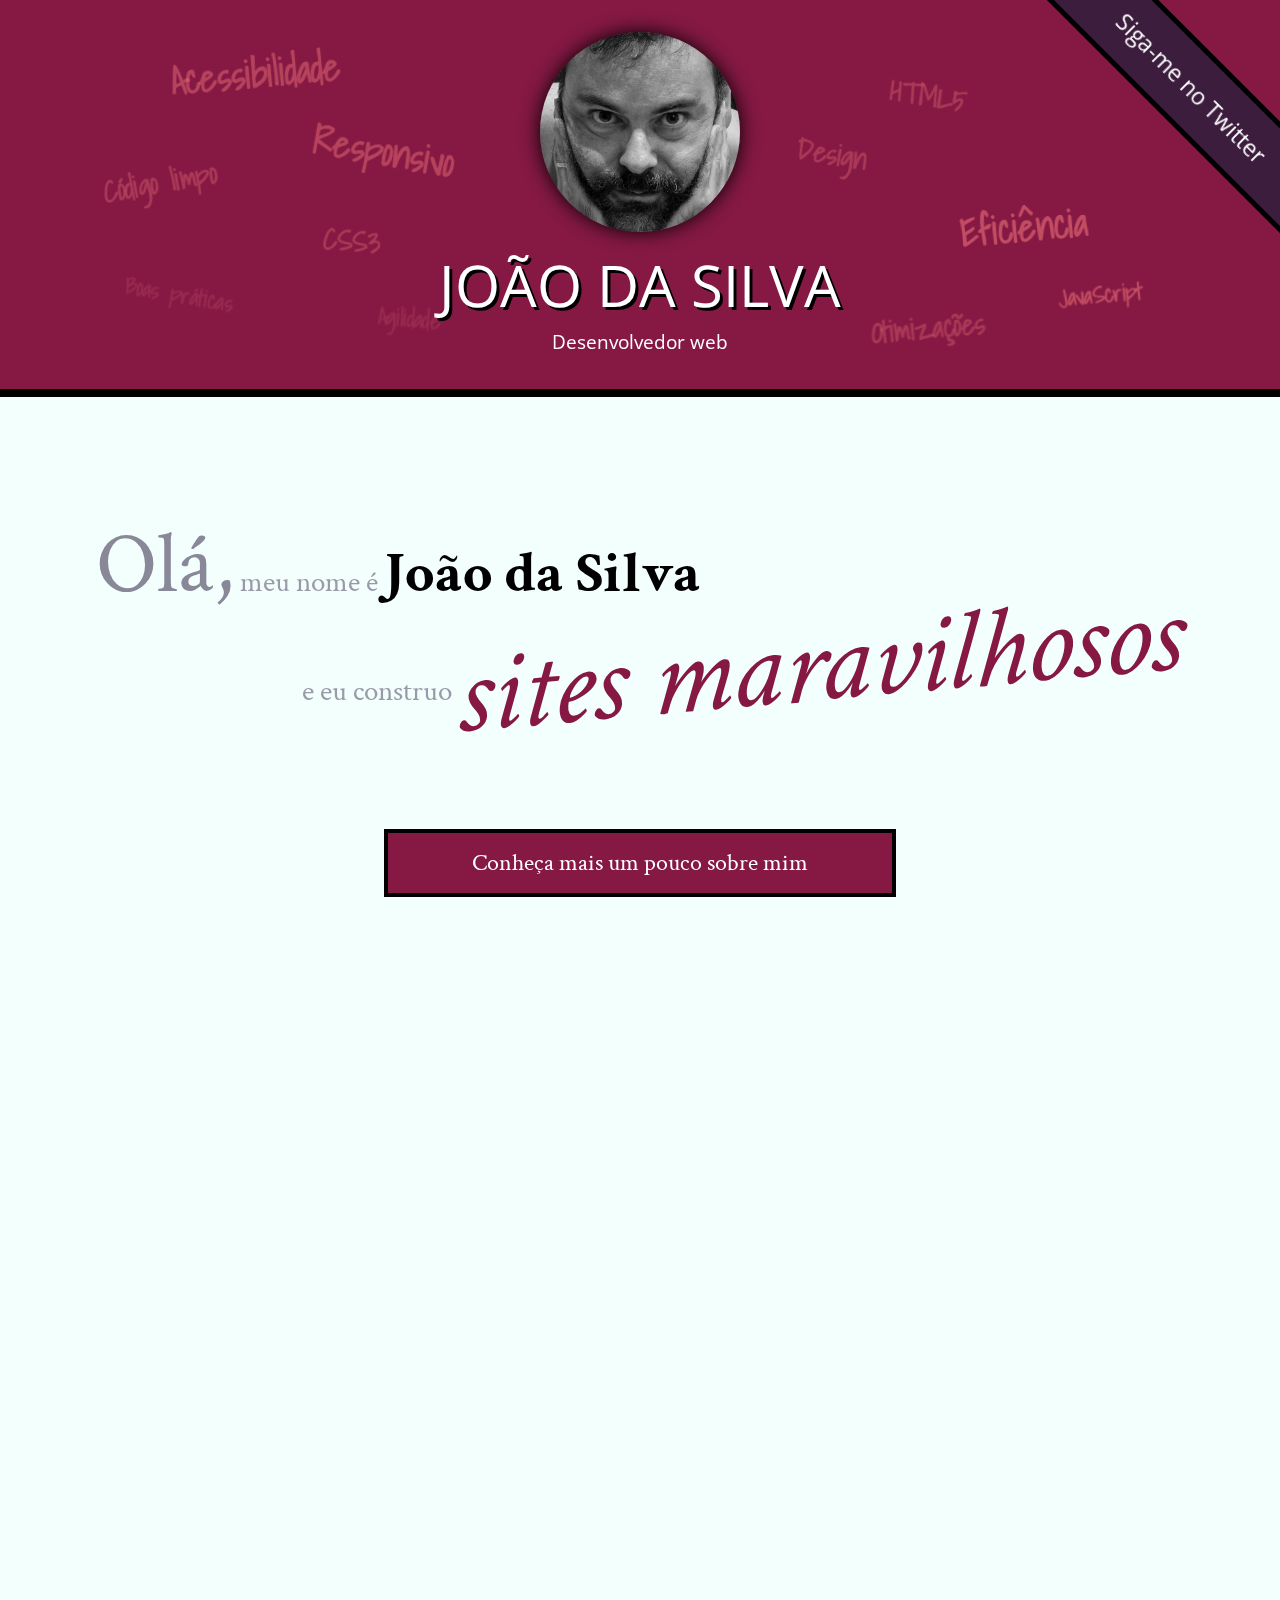
<file: index.html>
<!DOCTYPE html>
<html lang="pt-br">
    <head>

        <meta charset="UTF-8">
        <title>João da Silva - Desenvolvedor Web</title>

        <link rel="shortcut icon" href="img/favicon.png">
        <link rel="stylesheet" href="reset.css">
        <link rel="stylesheet" href="site.css">
        <link rel="stylesheet" href="index.css">
        <link rel="stylesheet" href="http://fonts.googleapis.com/css?family=Crimson+Text:400,400italic,600">
        <link rel="stylesheet" href="http://fonts.googleapis.com/css?family=Open+Sans+Condensed:700">
        <link rel="stylesheet" href="http://fonts.googleapis.com/css?family=Shadows+Into+Light">
    </head>
    <body>

        <header class="titulo-principal">
            <img class="foto-home" src="img/eu.jpg" alt="Foto de João da Silva" >

            <h1>João da Silva</h1>

            <p class="subtitulo-principal">Desenvolvedor web</p>

            <ul class="palavras-home">
                <li class="palavra-home eficiencia">Eficiência</li>
                <li class="palavra-home boas-praticas">Boas práticas</li>
                <li class="palavra-home codigo-limpo">Código limpo</li>
                <li class="palavra-home css3">CSS3</li>
                <li class="palavra-home html5">HTML5</li>
                <li class="palavra-home javascript">JavaScript</li>
                <li class="palavra-home acessibilidade">Acessibilidade</li>
                <li class="palavra-home responsivo">Responsivo</li>
                <li class="palavra-home otimizacoes">Otimizações</li>
                <li class="palavra-home agilidade">Agilidade</li>
                <li class="palavra-home design">Design</li>
            </ul>
            <a class="banner-twitter" href="http://twitter.com/joaodasilva">Siga-me no Twitter</a>

        </header>
        <main>

            <section class="secao-inicio saudacao">

                <p class="saudacao"><span class="saudacao-inicio">Olá,</span> meu nome é <strong>João da Silva</strong> <span class="saudacao-ultima-linha">e eu construo <em>sites maravilhosos</em></span></p>
                <a class="botao-index" href="bio.html">Conheça mais um pouco sobre mim</a>

            </section>

            <section class="secao-inicio trabalhos">

                <h2>Trabalhos</h2>
                <ul>
                    <li><img src="portfolio/bmw.png" alt="Site da BMW"></li>
                    <li><img src="portfolio/ibm.png" alt="Site da IBM"></li>
                    <li><img src="portfolio/uol.png" alt="Site da UOL"></li>
                </ul>
                <a class="botao-index" href="portfolio.html">Veja mais</a>
            
            </section>

            <section class="secao-inicio blog">

                <h2>Blog</h2>

                <small>Últimos posts</small>

                <ol>
                    <li class="mais-recente">
                        <a href="blog.html">O essencial de design responsivo</a>
                        <p class="inicio-post">
                            "Design responsivo tem ganho cada vez mais atenção como técnica de desenvolvimento de páginas web para dispositivos móveis.
                                Mas como começar?"
                        </p>
                    </li>
                    <li>
                        <a href="blog.html">Por que fazer páginas acessíveis?</a>
                        <p class="inicio-post">
                            
                            "Tem se falado cada vez sobre acessibilidade na web. Há diversas técnicas e diretivas a serem seguidas, 
                                inclusive da própria W3C. Mas vale a pena investir nisso?"
                        </p>
                    </li>
                    <li>
                        <a href="blog.html">JavaScript não obstrusivo</a>
                        <p class="inicio-post">
                            
                            "JavaScript é uma linguagem essencial hoje em dia para criar páginas ricas, interativas e dinâmicas. Porém, há alguns cuidados
                                que devem ser tomados ao colocarmos código JavaScript em nossas páginas."
                        </p>
                    </li>
                </ol>
                <a class="botao-index" href="blog.html">Veja mais</a>
            
            </section>

        </main>
        <footer>

            <h2>Vamos conversar?</h2>
            <p>Você pode entrar em contato comigo <a href="contato.html">por e-mail</a> ou pelo telefone <a href="tel:+551234567890">(12) 3456-7890</a></p>
        
        </footer>
    </body>
</html>
</file>
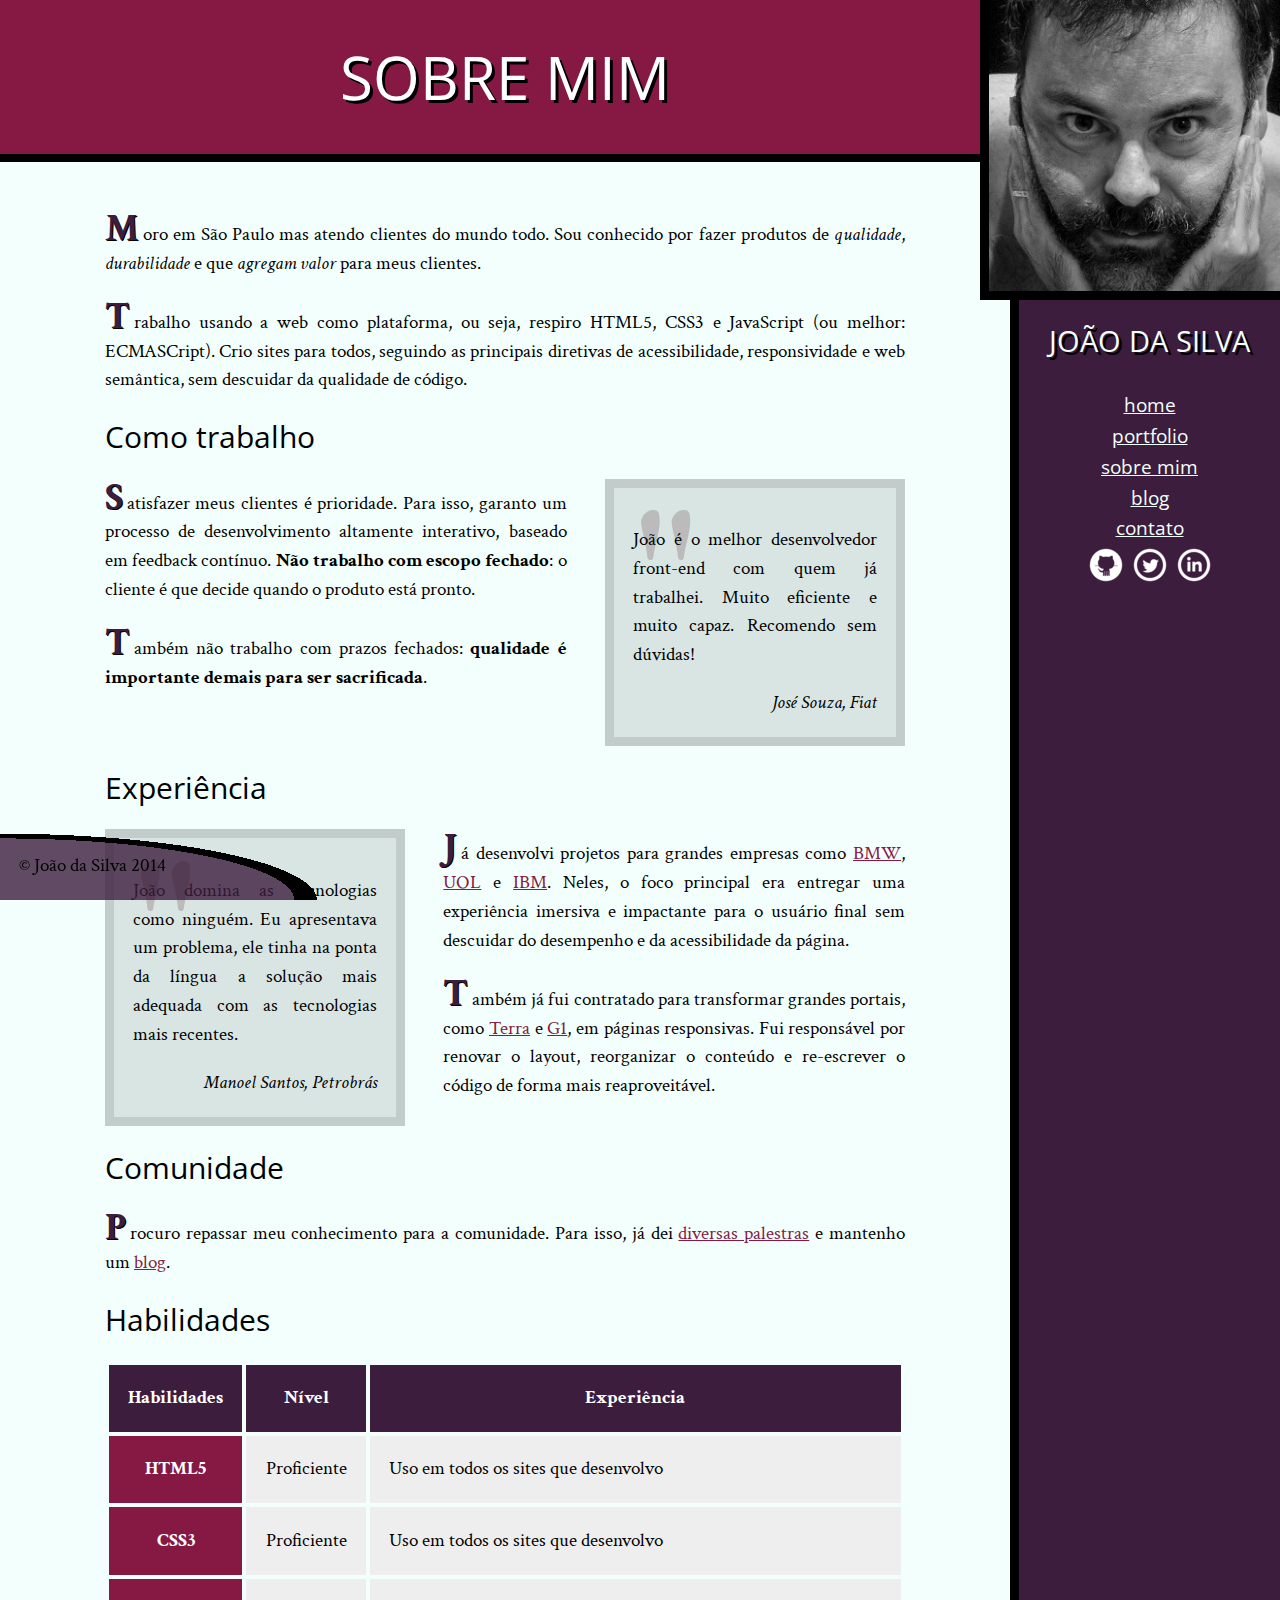
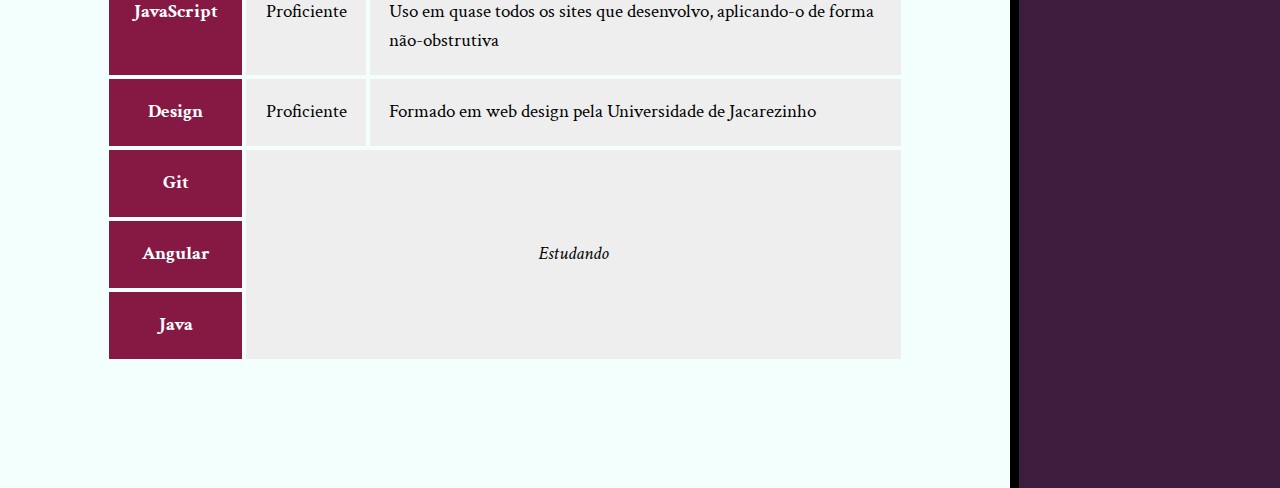
<file: bio.html>
<!DOCTYPE html>
<html>
	<head>
		<title>Biografia - João da Silva</title>
        <meta charset="utf-8">
        
        <link rel="icon" href="img/favicon.png">
        <link rel="stylesheet" href="reset.css">
		<link rel="stylesheet" href="site.css">
		<link rel="stylesheet" href="bio.css">
        
        <link rel="stylesheet" href="http://fonts.googleapis.com/css?family=Crimson+Text:400,400italic,600">
		<link rel="stylesheet" href="http://fonts.googleapis.com/css?family=Open+Sans+Condensed:700">
   
    </head>
	<body>
		<main>

			<h1 class="titulo-principal">Sobre mim</h1>
			<div class="container">

				<p>Moro em São Paulo mas atendo clientes do mundo todo. Sou conhecido por fazer produtos de <em>qualidade</em>, <em>durabilidade</em> e que <em>agregam valor</em> para meus clientes.</p>

				<p>Trabalho usando a web como plataforma, ou seja, respiro HTML5, CSS3 e JavaScript (ou melhor: ECMASCript). Crio sites para todos, seguindo as principais diretivas de acessibilidade, responsividade e web semântica, sem descuidar da qualidade de código.</p>

				<h2 class="subtitulo-texto">Como trabalho</h2>

				<blockquote tabindex="1" class="citacao-bio fiat">

					<p>João é o melhor desenvolvedor front-end com quem já trabalhei. Muito eficiente e muito capaz. Recomendo sem dúvidas!</p>
                    <cite>José Souza, Fiat</cite>
                    
				</blockquote>

				<p>Satisfazer meus clientes é prioridade. Para isso, garanto um processo de desenvolvimento altamente interativo, baseado em feedback contínuo. <strong>Não trabalho com escopo fechado</strong>: o cliente é que decide quando o produto está pronto.</p>

				<p>Também não trabalho com prazos fechados: <strong>qualidade é importante demais para ser sacrificada</strong>.</p>

				<h2 class="subtitulo-texto">Experiência</h2>

				<blockquote tabindex="1" class="citacao-bio petrobras">

					<p>João domina as tecnologias como ninguém. Eu apresentava um problema, ele tinha na ponta da língua a solução mais adequada com as tecnologias mais recentes.</p>
                    <cite>Manoel Santos, Petrobrás</cite>
                    
				</blockquote>

				<p>Já desenvolvi projetos para grandes empresas como <a href="http://www.bmw.com">BMW</a>, <a href="http://www.uol.com.br">UOL</a> e <a href="http://www.ibm.com.br">IBM</a>. Neles, o foco principal era entregar uma experiência imersiva e impactante para o usuário final sem descuidar do desempenho e da acessibilidade da página.</p>

				<p>Também já fui contratado para transformar grandes portais, como <a href="http://www.terra.com.br">Terra</a> e <a href="http://www.g1.globo.com">G1</a>, em páginas responsivas. Fui responsável por renovar o layout, reorganizar o conteúdo e re-escrever o código de forma mais reaproveitável.</p>

				<h2 class="subtitulo-texto">Comunidade</h2>

				<p>Procuro repassar meu conhecimento para a comunidade. Para isso, já dei <a href="portfolio.html">diversas palestras</a> e mantenho um <a href="blog.html">blog</a>.</p>
				
				<h2 class="subtitulo-texto">Habilidades</h2>
				<table class="habilidades">
					<thead>
						<tr>
							<th>Habilidades</th>
							<th>Nível</th>
							<th>Experiência</th>
						</tr>
					</thead>

					<tbody>
						<tr>
							<th>HTML5</th>
							<td>Proficiente</td>
							<td>Uso em todos os sites que desenvolvo</td>
						</tr>
						<tr>
							<th>CSS3</th>
							<td>Proficiente</td>
							<td>Uso em todos os sites que desenvolvo</td>
						</tr>
						<tr>
							<th>JavaScript</th>
							<td>Proficiente</td>
							<td>Uso em quase todos os sites que desenvolvo, aplicando-o de forma não-obstrutiva</td>
						</tr>
						<tr>
							<th>Design</th>
							<td>Proficiente</td>
							<td>Formado em web design pela Universidade de Jacarezinho</td>
						</tr>
						<tr>
							<th>Git</th>
							<td colspan="3" rowspan="3">Estudando</td>
							
						</tr>
						<tr>
							<th>Angular</th>
						</tr>
						<tr>
							<th>Java</th>		
						</tr>
					</tbody>
				</table>

			</div>
        </main>
        
        <img src="img/eu.jpg" alt="Foto de João da Silva" class="minha-foto">
		<aside class="navegacao-site">

			<h1>João da Silva</h1>
			<nav>
			<ul>
				<ul>
					<li><a href="index.html">Home</a></li>
					<li><a href="portfolio.html">Portfolio</a></li>
					<li><a href="bio.html">Sobre mim</a></li>
					<li><a href="blog.html">Blog</a></li>
					<li><a href="contato.html">Contato</a></li>
				</ul>
			</nav>
			
            <ul class="icones-redes-sociais">
				<li>
					<a class="github" href="https://github.com/joaodasilva" data-tooltip="Veja meus projetos opensource">Github</a>
				</li>
				<li>
					<a class="twitter" href="https://twitter.com/joaodasilva" data-tooltip="Siga-me no Twitter">Twitter</a>
				</li>
				<li>
					<a class="linkedin" href="https://br.linkedin.com/pub/joão-da-silva/32/4/508" data-tooltip="Veja meu currículo">LinkedIn</a>
				</li>
            </ul>
        </aside>
        
		<footer class="rodape-pagina">
			&copy; João da Silva 2014
        </footer>
        
	</body>
</html>
</file>
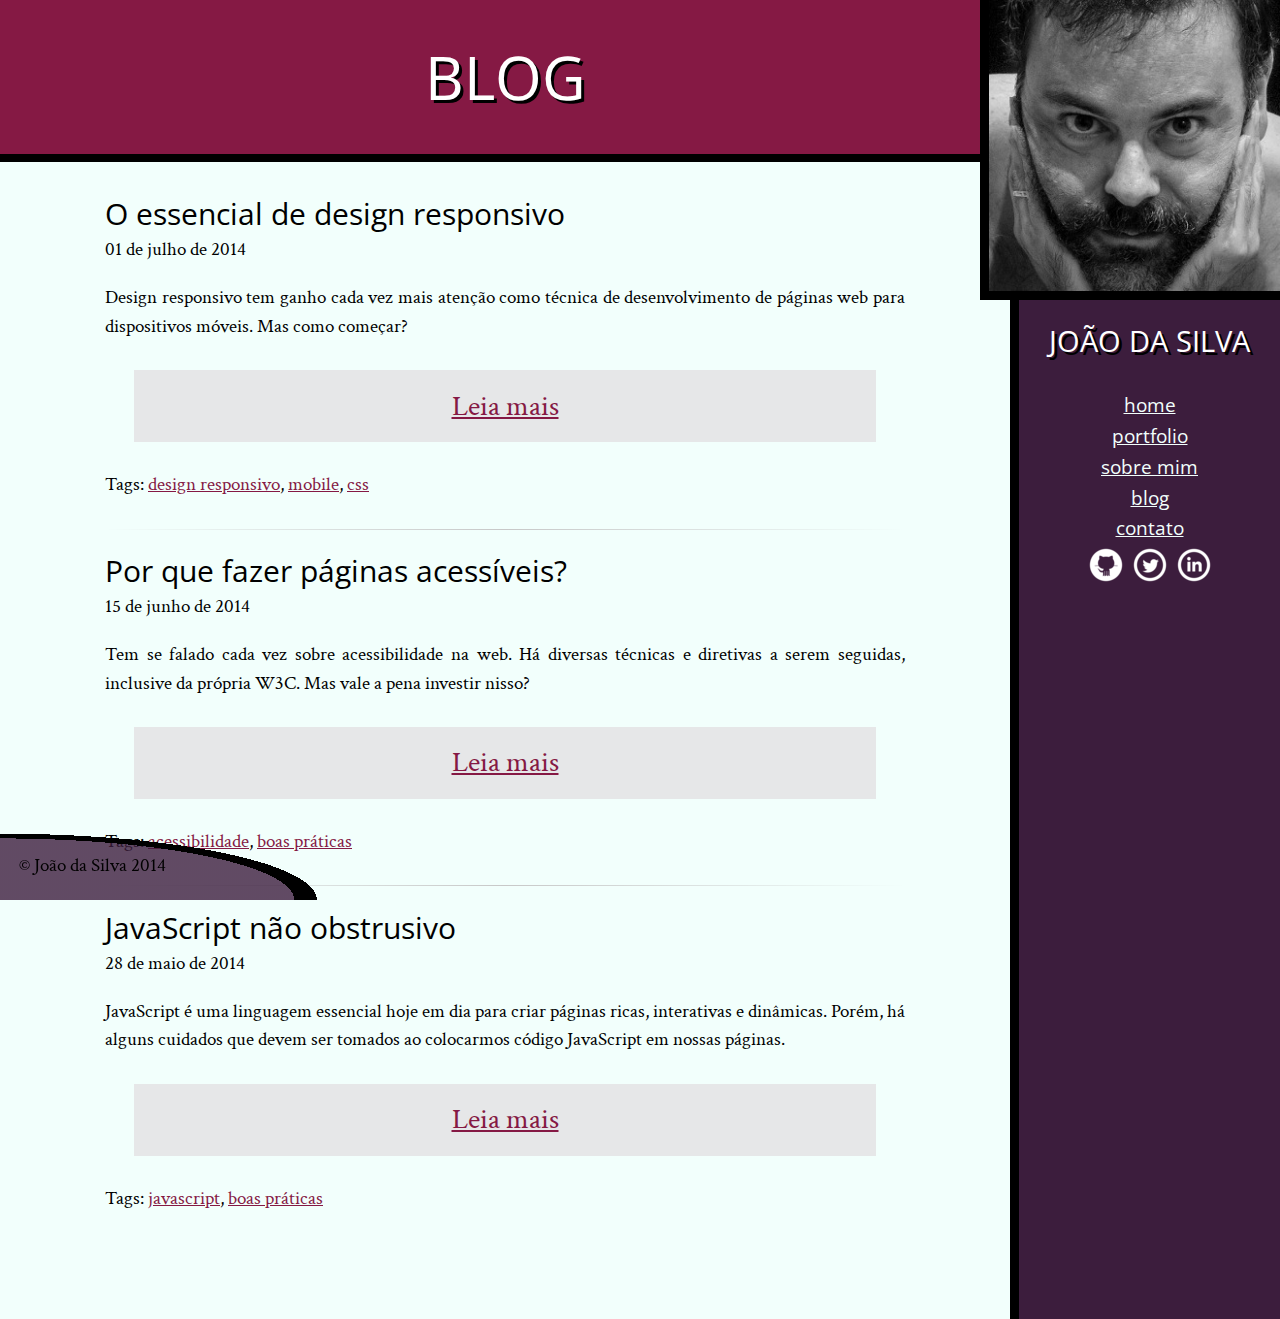
<file: blog.html>
<!doctype html>

<html>
    <head>
		<meta charset="utf-8" />

        <title>Blog - João da Silva</title>

        <link rel="icon" href="img/favicon.png">
		<link rel="stylesheet" href="site.css">
		<link rel="stylesheet" href="blog.css">

        <style>
            body{
                background-color: #f2fffc;
            }

            h1{
            background-color: #851944; 
            color: #fff;
            text-align: center;
            font-family: Arial, Helvetica, sans-serif;
            }

            h3{
                font-family: Arial, Helvetica, sans-serif;
            }

            p{
                text-align: justify;
                font-family: 'Times New Roman', Times, serif;
            }
        </style>
    </head>
	<head>
		<title>Blog - João da Silva</title>
        <meta charset="utf-8">
        
		<link rel="icon" href="img/favicon.png">
		<link rel="stylesheet" href="reset.css">
		<link rel="stylesheet" href="site.css">
		<link rel="stylesheet" href="blog.css">
		<link rel="stylesheet" href="http://fonts.googleapis.com/css?family=Crimson+Text:400,400italic,600">
		<link rel="stylesheet" href="http://fonts.googleapis.com/css?family=Open+Sans+Condensed:700">
	</head>
	<body>
		<main>
			<h1 class="titulo-principal">Blog</h1>

			<div class="container">
				<article class="post-blog">

					<h2 class="subtitulo-texto">O essencial de design responsivo</h2>
					<time datetime="2014-07-01">01 de julho de 2014</time>

					<p>Design responsivo tem ganho cada vez mais atenção como técnica de desenvolvimento de páginas web para dispositivos móveis. Mas como começar?</p>

					<a class="leia-mais" href="#">Leia mais</a>
					<footer>Tags: <a href="#">design responsivo</a>, <a href="#">mobile</a>, <a href="#">css</a></footer>
				
				</article>

				<article class="post-blog">

					<h2 class="subtitulo-texto">Por que fazer páginas acessíveis?</h2>
					<time datetime="2014-06-15">15 de junho de 2014</time>

					<p>Tem se falado cada vez sobre acessibilidade na web. Há diversas técnicas e diretivas a serem seguidas, inclusive da própria W3C. Mas vale a pena investir nisso?</p>

					<a class="leia-mais" href="#">Leia mais</a>
					<footer>Tags: <a href="#">acessibilidade</a>, <a href="#">boas práticas</a></footer>
				
				</article>

				<article class="post-blog">

					<h2 class="subtitulo-texto">JavaScript não obstrusivo</h2>
					<time datetime="2014-05-28">28 de maio de 2014</time>

					<p>JavaScript é uma linguagem essencial hoje em dia para criar páginas ricas, interativas e dinâmicas. Porém, há alguns cuidados que devem ser tomados ao colocarmos código JavaScript em nossas páginas.</p>
					
					<a class="leia-mais" href="#">Leia mais</a>
					<footer>Tags: <a href="#">javascript</a>, <a href="#">boas práticas</a></footer>
				
				</article>
			</div>
        </main>
        
        <img src="img/eu.jpg" alt="Foto de João da Silva" class="minha-foto">
        
		<aside class="navegacao-site">

			<h1>João da Silva</h1>
			<nav>
				<ul>
					<li><a href="index.html">Home</a></li>
					<li><a href="portfolio.html">Portfolio</a></li>
					<li><a href="bio.html">Sobre mim</a></li>
					<li><a href="blog.html">Blog</a></li>
					<li><a href="contato.html">Contato</a></li>
				</ul>
			</nav>

			<ul class="icones-redes-sociais">
				<li>
					<a class="github" href="https://github.com/joaodasilva">Github</a>
				</li>
				<li>
					<a class="twitter" href="https://twitter.com/joaodasilva">Twitter</a>
				</li>
				<li>
					<a class="linkedin" href="https://br.linkedin.com/pub/joão-da-silva/32/4/508">linkedIn</a>
				</li>
			</ul>
		</aside>

		<footer class="rodape-pagina">
			&copy; João da Silva 2014
		</footer>
		
	</body>
</html>
</file>
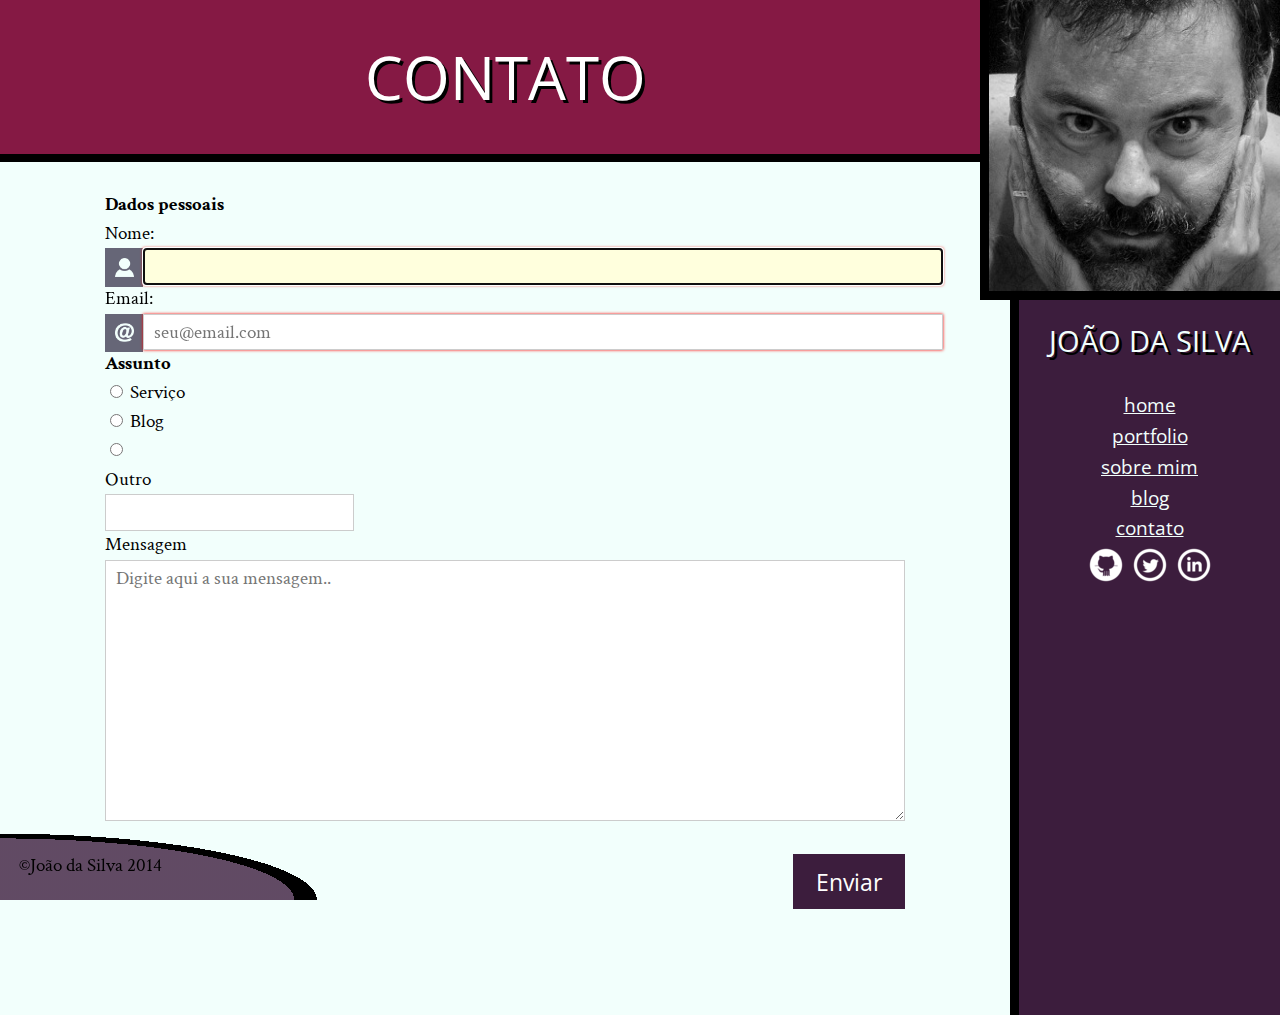
<file: contato.html>
<!doctype html>

<html lang="pt-br">
    <head>
        <meta charset="utf-8" />
        <title>Contato - João da Silva</title>
        
        <link rel="shortcut icon" href="img/favicon.png">
        <link rel="stylesheet" href="reset.css">
        <link rel="stylesheet" href="site.css">
        <link rel="stylesheet" href="contato.css">

        <link rel="stylesheet" href="http://fonts.googleapis.com/css?family=Crimson+Text:400,400italic,600">
        <link rel="stylesheet" href="http://fonts.googleapis.com/css?family=Open+Sans+Condensed:700">

    </head>
    <body>
        <main>
            <h1 class="titulo-principal">Contato</h1>
            <div class="container">
                <form action="">

                    <fieldset>
                        <legend>Dados pessoais</legend>
                        <label class="com-icone" for="nome">Nome:</label> 
                        <input id="nome" type="text" name="nome-contato" autofocus required pattern="[A-Za-z ']{4,}" 
                                title="O nome precisa ter pelo menos 4 caracteres.">    

                        <label class="com-icone" for="email">Email: </label>
                            <input id="email" type="text" name="email-contato" placeholder="seu@email.com" required>
                    </fieldset>

                    <fieldset>
                        <legend>Assunto</legend>
                        <label for="consultoria">
                            <input type="radio" name="assunto" value="serviço">
                            Serviço
                        </label>
                        <label for="blog">
                            <input type="radio" name="assunto" value="blog">
                            Blog
                        </label>

                            <input type="radio" name="assunto" value="outro" id="outro">
                            <label for="outro">Outro</label>
                            <input type="text" name="outro-assunto">
                        
                    </fieldset>
                        
                        <label for="msg">Mensagem</label>
                        <textarea name="msg" id="mensagem" cols="30" rows="10" placeholder="Digite aqui a sua mensagem.."></textarea>
                        <button type="submit">Enviar</button>
                </form>
            </div>
        </main>
        <img src="img/eu.jpg" alt="Minha foto" class="minha-foto">
        <aside class="navegacao-site">
            <h1>João da Silva</h1>
            <nav>
                <ul>
                    <li><a href="index.html">Home</a></li>
                    <li><a href="portfolio.html">Portfolio</a></li>
                    <li><a href="bio.html">Sobre Mim</a></li>
                    <li><a href="blog.html">Blog</a></li>
                    <li><a href="contato.html">Contato</a></li>
                </ul>
            </nav>
            <ul class="icones-redes-sociais">
                <li>
                    <a href="https://github.com/joaodasilva" class="github">Github</a>
                </li>
                <li>
                    <a href="https://twitter.com/joaodasilva" class="twitter">Twitter</a>
                </li>
                <li>
                    <a href="https://br.linkedin.com/pub/joao-da-silva/32/4/508" class="linkedin">Linkedin</a>
                </li>
            </ul>
        </aside>
        <footer class="rodape-pagina">
            &copy;João da Silva 2014
        </footer>
    </body>
</html>
</file>
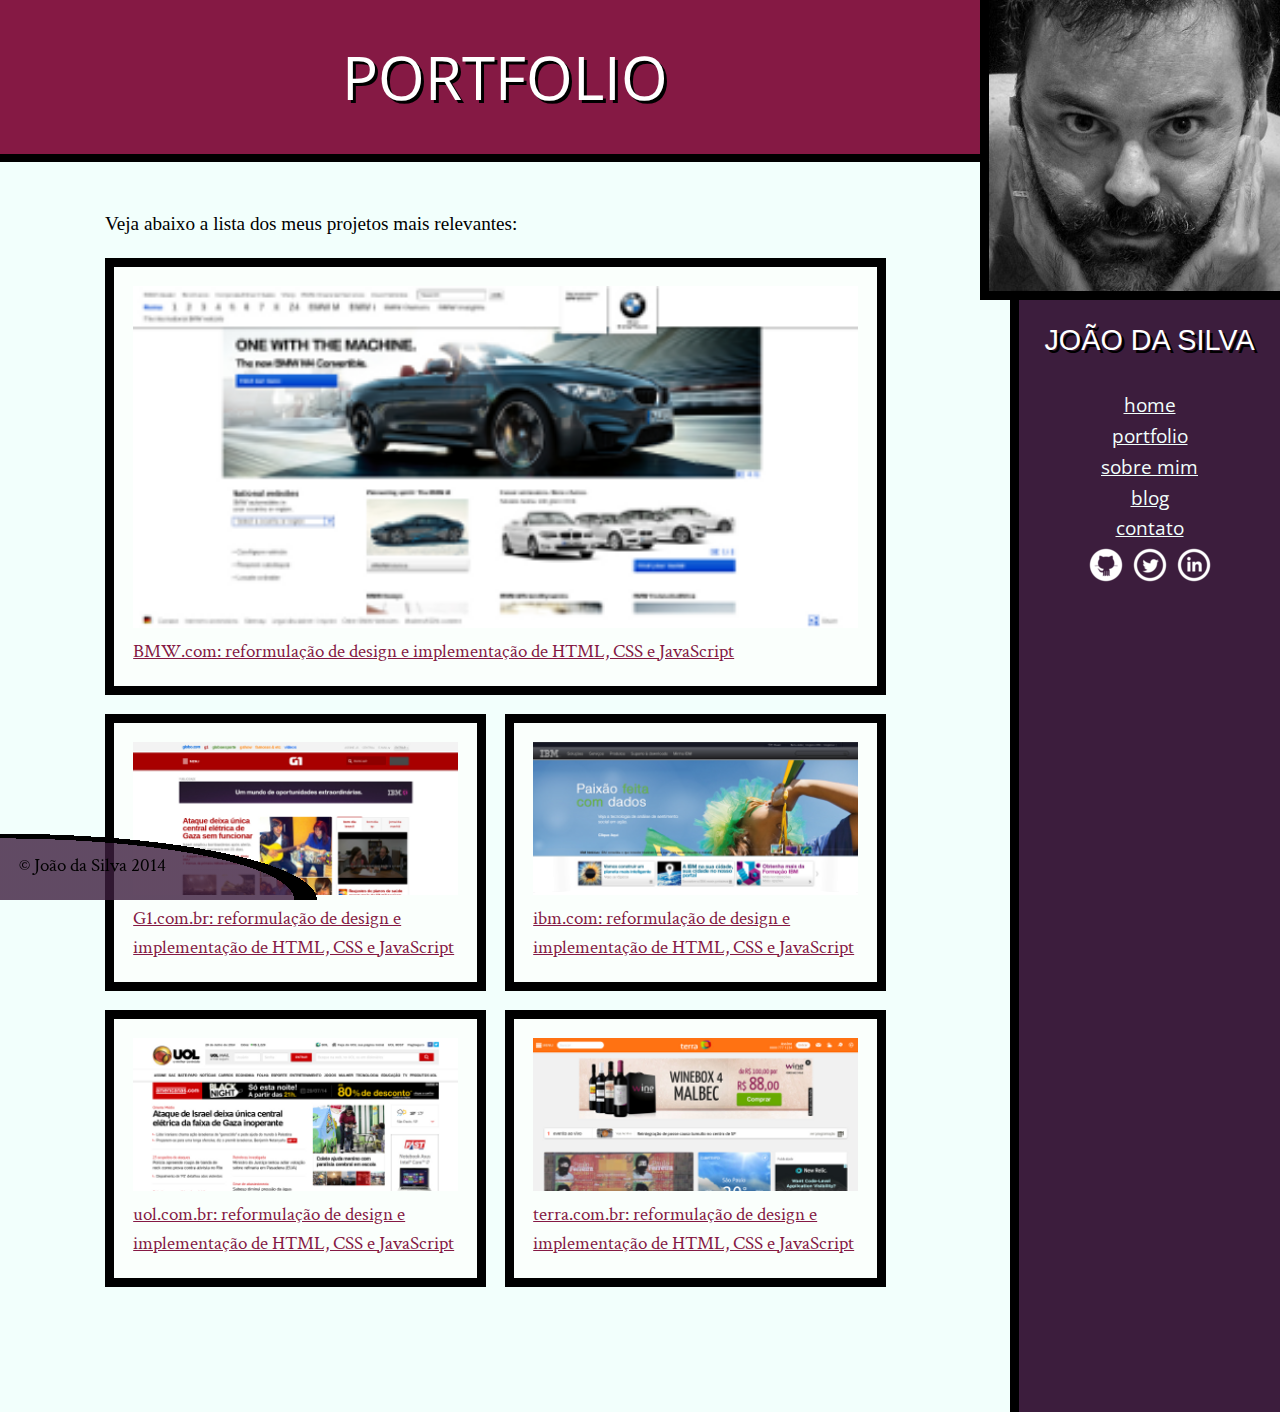
<file: portfolio.html>
<!doctype html>

<html>
    <head>
        <meta charset="utf-8" />
        <title>Portfolio - João da Silva</title>
    
        <link rel="icon" href="img/favicon.png">
        <link rel="stylesheet" href="reset.css">
        <link rel="stylesheet" href="site.css">
        <link rel="stylesheet" href="portfolio.css">
        <link rel="stylesheet" href="http://fonts.googleapis.com/css?family=Crimson+Text:400,400italic,600">
        <link rel="stylesheet" href="http://fonts.googleapis.com/css?family=Open+Sans+Condensed:700">
        
        <style>
            body{
                background-color: #f2fffc;
            }

            h1{
            background-color: #851944; 
            color: #fff;
            text-align: center;
            font-family: Arial, Helvetica, sans-serif;
            }

            h3{
                font-family: Arial, Helvetica, sans-serif;
            }

            p{
                text-align: justify;
                font-family: 'Times New Roman', Times, serif;
            }
        </style>
    </head>
    <body>
        <main>

            <h1 class="titulo-principal">Portfolio</h1>
            <div class="container">

            <p>
                Veja abaixo a lista dos meus projetos mais relevantes:
            </p>
                <ul class="portfolio">
                    <li>
                        <a href="http://bmw.com">

                            <figure>
                                <img src="portfolio/bmw.png" alt="Site da BMW">
                                <figcaption>BMW.com: reformulação de design e implementação de HTML, CSS e JavaScript</figcaption>
                            </figure>

                        </a>
                    </li>
                    <li>
                        <a href="http://g1.com.br">

                            <figure>
                                <img src="portfolio/g1.png" alt="Front-page do portal G1">
                                <figcaption>G1.com.br: reformulação de design e implementação de HTML, CSS e JavaScript</figcaption>
                            </figure>

                        </a>
                    </li>
                    <li>
                        <a href="http://www.ibm.com">

                            <figure>
                                <img src="portfolio/ibm.png" alt="Site da IBM">
                                <figcaption>ibm.com: reformulação de design e implementação de HTML, CSS e JavaScript</figcaption>
                            </figure>

                        </a>
                    </li>
                    <li>
                        <a href="http://www.uol.com.br">

                            <figure>
                                <img src="portfolio/uol.png" alt="Front-page da UOL">
                                <figcaption>uol.com.br: reformulação de design e implementação de HTML, CSS e JavaScript</figcaption>
                            </figure>

                        </a>
                    </li>
                    <li>
                        <a href="https://www.terra.com.br">

                            <figure>
                                <img src="img/terra.png" alt="Front-page do portal TERRA">
                                <figcaption>terra.com.br: reformulação de design e implementação de HTML, CSS e JavaScript</figcaption>
                            </figure>
                        </a>
                    </li>
                </ul> 
            </div>
        </main>
        
        <img src="img/eu.jpg" alt="Minha foto" class="minha-foto">
        
        <aside class="navegacao-site">

            <h1>João da Silva</h1>
            <nav>
                <ul>
                    <li><a href="index.html">Home</a></li>
                    <li><a href="portfolio.html">Portfolio</a></li>
                    <li><a href="bio.html">Sobre mim</a></li>
                    <li><a href="blog.html">Blog</a></li>
                    <li><a href="contato.html">Contato</a></li>
                </ul>
            </nav>

            <ul class="icones-redes-sociais">
                <li>
                    <a class="github" href="https://github.com/joaodasilva">Github</a>
                </li>
                <li>
                    <a class="twitter" href="https://twitter.com/joaodasilva">Twitter</a>
                </li>
                <li>
                    <a class="linkedin" href="https://br.linkedin.com/pub/joão-da-silva/32/4/508">linkedIn</a>
                </li>
            </ul>
        </aside>

        <footer class="rodape-pagina">
            &copy; João da Silva 2014
        </footer>
        
    </body>
</html>
</file>
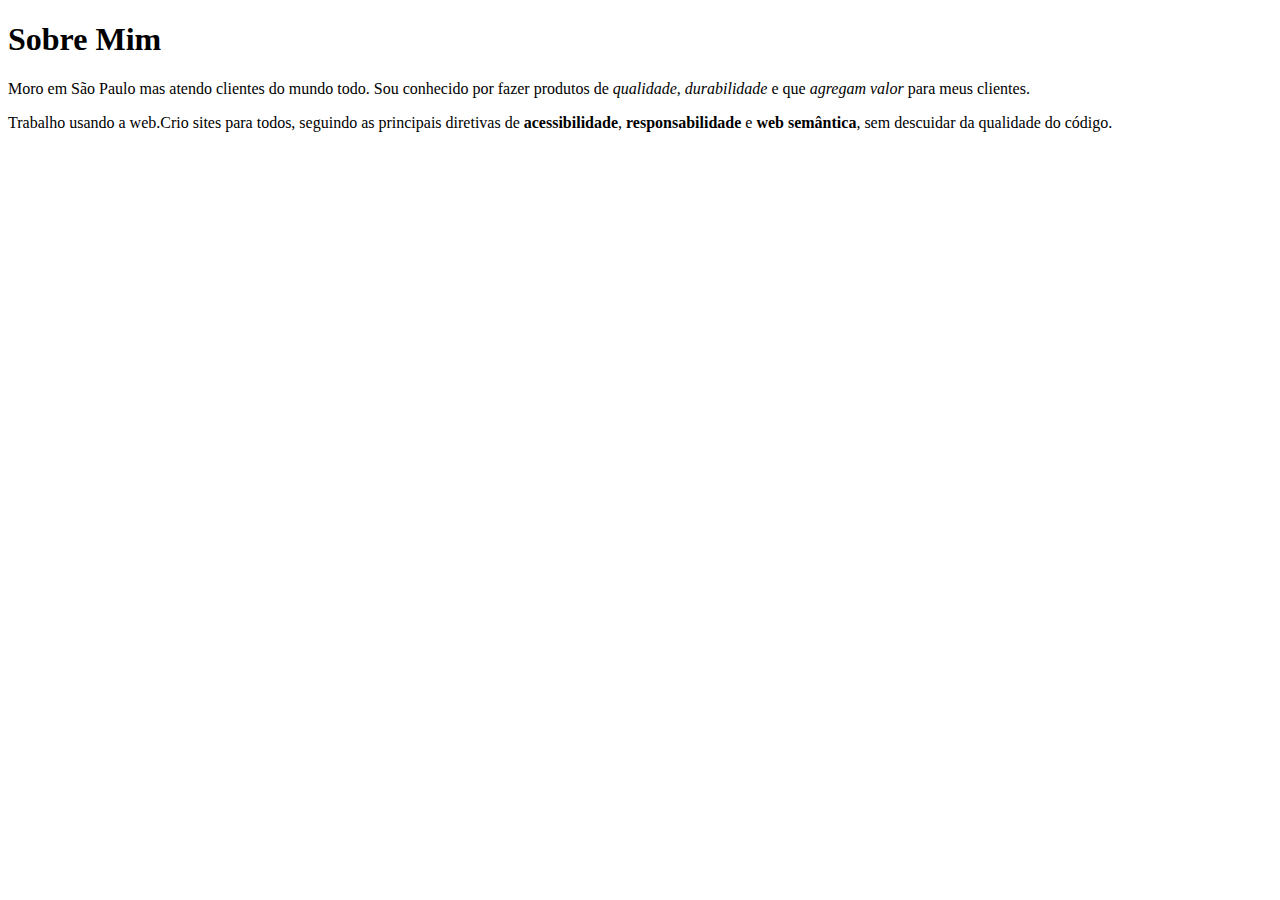
<file: teste-1.html>
<!doctype html>

<html>
    <head>
        <title>Biografia - Joao da Silva</title>
        <meta charset="utf-8" />
        <link rel="icon" href="favicon.png">

    </head>
    <body>
        <h1>Sobre Mim</h1>
        <p>
            Moro em São Paulo mas atendo clientes do mundo todo. Sou conhecido por fazer produtos de <em>qualidade</em>, 
            <em>durabilidade</em> e que <em>agregam valor</em> para meus clientes.
        </p>
        <p>
            Trabalho usando a web.Crio sites para todos, seguindo as principais diretivas de
            <strong>acessibilidade</strong>, <strong>responsabilidade</strong> e <strong>web semântica</strong>,
            sem descuidar da qualidade do código.
        </p>
    </body>
</html>
</file>
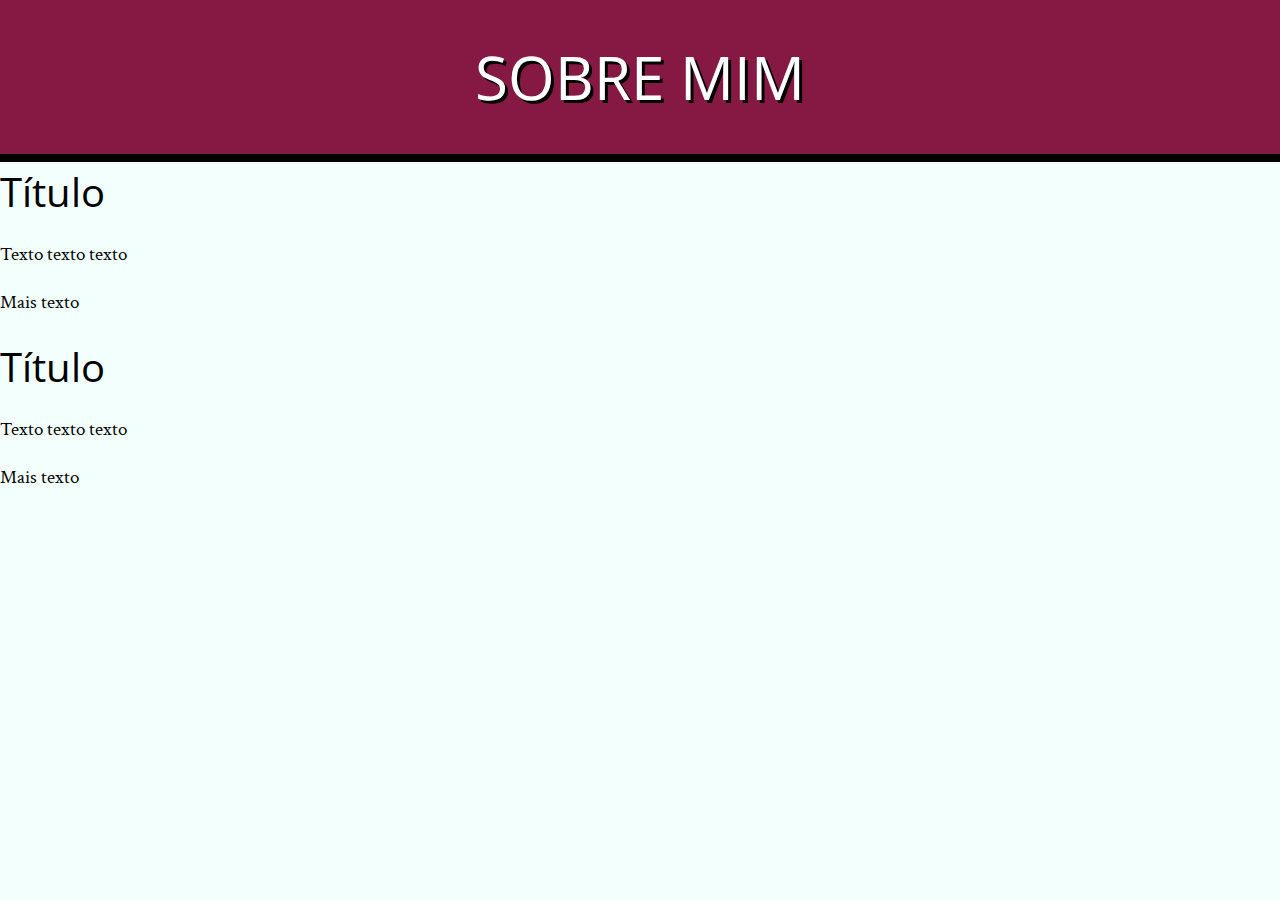
<file: teste.html>
<!DOCTYPE html>
<html>
	<head>
		<title>Biografia - João da Silva</title>
        <meta charset="utf-8">
        
        <link rel="icon" href="img/favicon.png">
        
        <link rel="stylesheet" href="reset.css">
        
        <link rel="stylesheet" href="site.css">
        
        <link rel="stylesheet" href="http://fonts.googleapis.com/css?family=Crimson+Text:400,400italic,600">
        
		<link rel="stylesheet" href="http://fonts.googleapis.com/css?family=Open+Sans+Condensed:700">
   
    </head>
	<body>
		<main>

            <h1 class="titulo-principal">Sobre mim</h1>
            <ul>
            <li>
                <h2>Título</h2>
                <p>Texto texto texto</p>
                <p>Mais texto</p>
            </li>
            <li>
                <h2>Título</h2>
                <p>Texto texto texto</p>
                <p>Mais texto</p>
            </li>
        </ul>
        </main>
    </body>
</html>
</file>
<file: site.css>
aside{
    clear: right;
    box-sizing: border-box;
    width: 15%; 
    /*position: relative;*/
    top: 250px;
}
blockquote{
    background-color: #D3DDDA;
    padding: 16px;
    border: 18px solid #C2CCCA;
    width: 250px;
    margin: 0;
    box-sizing: border-box;
    float: right;
}
body {
	font-family: "Crimson Text", "Times New Roman", serif;
	background-color: #F2FFFC;
	font-size: 120%;
    line-height: 1.5;
    display: flex;
    flex-wrap: wrap;
}
.citacao-bio, .navegacao-site, .rodape-pagina {
    padding: 1em;
}
.container {
	width: 80ch;
    margin-left: auto;
    margin-right: auto;
    padding: 1.5em 0;
}
em {
	font-style: italic;
}
footer{
    clear: both;
    bottom: 0;
    /*width: 100%;*/
}
.github{
    background-image: url(img/github.png);
}
.twitter{
    background-image: url(img/twitter.png);
}
.linkedin{
    background-image: url(img/linkedin.png);
}
h1, h2, {
	font-family: "Open Sans Condensed", "Arial", sans-serif;
}
h1{
    text-transform: uppercase;
    font-size: 3em;
    text-shadow: 3px 3px #000;
    font-family: "Open Sans Condensed", "Arial", sans-serif;
}
h2{
    font-size: 40px;
    font-family: "Open Sans Condensed", sans-serif;
    clear: both;
}
.icones-redes-sociais li {
	display: inline-block;
}
.icones-redes-sociais a{
    width: 40px;
    height: 40px;
    display: inline-block;
    text-indent: -99999px;
}
.leia-mais {
	padding: .5em;
	margin: 1em;
	display: block;
	font-size: 1.5em;
	text-align: center;
	background-color: #E6E7E8;
}
main{
    flex-grow: 1;
    padding-bottom: 4em;
}
main a:hover, main a:focus, footer a:hover, footer a:focus{
    color: red;
}
.minha-foto, .navegacao-site{
    box-sizing: border-box;
    border-left: .5em solid black;
     
}
.minha-foto{
    position: absolute;    
    top: 0;
    right: 0;
    width: 300px;
    border-bottom: .5em solid black; 
}
main p{
    text-align: justify;
    margin: 1em 0;
}
main h1{
    font-size: 60px;
    background-color: #851944;
    color: #F2FFFC;
    text-align: center;
    font-family: "Open Sans Condensed", sans-serif;
    padding: 20px;
    margin: 0;
    text-transform: uppercase;
}
main a {
	color: #851944;
}
.navegacao-site a {
	color: inherit;
    font-family: "Open Sans Condensed", sans-serif;
    text-transform: lowercase;
}
.navegacao-site h1 {
	font-size: 1.5em;
    margin-bottom: 1em;
    background-color: #3C1D3D;
}
.navegacao-site a:hover, .navegacao-site a:focus{
    text-shadow: 0 0 2px pink;
}
.navegacao-site {
	text-align: center;
	background-color: #3C1D3D;
    color: #F2FFFC;
    padding: 1em;
    width: calc(0.9 * 300px);
    padding-top: calc(300px + 1em);
}
nav a {
    text-transform: lowercase;
}
.post-blog+.post-blog{
    padding-top: 1em;
    margin-top: 1.5em;
    background-image: linear-gradient(to right, rgba(200,200,200,0), rgba(200,200,200,1),rgba(200,200,200,0));
    background-size: 100% 1px;
    background-repeat: no-repeat;
    background-position: top center;
}
.rodape-pagina {
    background-image: radial-gradient(ellipse at left bottom,
    rgba(60,29,61,0.8),
    rgba(60,29,61,0.8) 65%,
    black 65%,
    black 70%,
    transparent 70%,
    transparent); 
    background-size: 25% 100%;
    background-repeat: no-repeat;
    color: #000;
    clear: both;
    padding: 1em;
    position: fixed;
    bottom: 0;
    left: 0;
    width: 100%;
    box-sizing: border-box;
}
strong {
	font-weight: bold;
}
.subtitulo-texto {
	font-size: 30px;
}
.titulo-principal {
	text-align: center;
	background-color: #851944;
	color: #FFF;
	padding: 2rem;
    border-bottom: .5rem solid black;
}
</file>
<file: index.css>
.banner-twitter{
    width: 14em;
    line-height: 1;
    padding: 1em 0;
    box-sizing: .25em solid black;

    text-align: center;
    text-decoration: none;
    background-color: #3C1D3D;
    color: white;
    border: .25em solid black;

    font-size: 1.2em;
    font-family: "Open Sans Condensed", sans-serif;

    position: absolute;
    top: 0;
    right: 0;
    -webkit-transform-origin: 0 0;
            transform-origin: 0 0;
    -webkit-transform: translate(calc(.707 * (3.5em - 100%) + 100%), calc(-.707 * 3.5em)) rotate(45deg);
            transform: translate(calc(.707 * (3.5em - 100%) + 100%), calc(-.707 * 3.5em)) rotate(45deg);
    
    animation: aparece 0.5s;
    animation-delay: 2s;
    animation-fill-mode: both;
}
.blog {
    background-color: #999;
    background-image: linear-gradient(45deg, transparent, transparent 14px, rgba(255, 255, 255, 0.1) 14px, rgba(255, 255, 255, 0.1) 15px, transparent 15px, transparent);
    background-size: 20px 20px;
    background-attachment: fixed;
    color: #FFF;
    border-bottom: .5em solid #851944;
    position: relative;  
}
.blog small{
    position: relative;
    top: -2em;
}
.blog li{
    width: 30%;
}
.blog li a {
    color: #FCF;
    padding: .5em;
    display: block;
}
.blog .inicio-post{
    position: absolute;
    top: 4em;
    height: 8em;
    left: 30%;
    right: 4em;
    background-color: #F2FFFC;
    color: #000;
    padding: 1.5em;
    display: none;
}
/*.blog .mais-recente{
    background-color: #F2FFFC;
}
/*.blog .mais-recente a{
    color: #f26;
}*/
.blog a:hover + .inicio-post, .blog a:focus + .inicio-post{
    display: block;
}
.blog a:hover, .blog a:focus{
    background-color: #F2FFFC;
    color: #F26;
}
.botao-index {
    font-size: 1.25em;
    background-color: #851944;
    color: #FFF;
    padding: .5em;
    border: .2em solid black;
    width: 40ch;
    margin: 2em auto;
    display: block;
    text-align: center;
    text-decoration: none;
    transition: .2s;
}
.botao-index:focus, .botao-index:hover{
    background-color: #C54974;
    color: white;
    box-shadow: 0 0 1em #FA9;
}
body{
    display: block;
    -webkit-perspective: 6px;
            perspective: 6px;
    -webkit-perspective-origin: 50% 160px;
            perspective-origin: 50% 160px;
}
html, body{
    height: 100%;
    overflow-x: hidden;
}
.agilidade{
    top: 75%;
    left: 35%;
    -webkit-transform: translate(-50%, -50%) translateZ(1px) rotate(5deg);
            transform: translate(-50%, -50%) translateZ(1px) rotate(5deg);
    opacity: .3;
}
.acessibilidade{
    top: 30%;
    left: 35%;
    -webkit-transform: translate(-50%, -50%) translateZ(3px) rotate(-5deg);
            transform: translate(-50%, -50%) translateZ(3px) rotate(-5deg);
    opacity: .8;
}
.boas-praticas{
    top: 70%;
    left: 20%;
    -webkit-transform: translate(-50%, -50%) translateZ(1px) rotate(10deg);
            transform: translate(-50%, -50%) translateZ(1px) rotate(10deg);
    opacity: .3;
}
.codigo-limpo{
    top: 45%;
    left: 25%;
    -webkit-transform: translate(-50%, -50%) translateZ(2px) rotate(-10deg);
            transform: translate(-50%, -50%) translateZ(2px) rotate(-10deg);
    opacity: .6;
}
.css3{
    top: 55%;
    left: 35%;
    -webkit-transform: translate(-50%, -50%) translateZ(2px) rotate(5deg);
            transform: translate(-50%, -50%) translateZ(2px) rotate(5deg);
    opacity: .6;
}
.design{
    top: 40%;
    left: 60%;
    -webkit-transform: translate(-50%, -50%) translateZ(2px) rotate(10deg);
            transform: translate(-50%, -50%) translateZ(2px) rotate(10deg);
    opacity: .6;
}
.eficiencia{
    top: 50%;
    left: 65%;
    -webkit-transform: translate(-50%, -50%) translateZ(3px) rotate(-5deg);
            transform: translate(-50%, -50%) translateZ(3px) rotate(-5deg);
}
.html5{
    top: 30%;
    left: 65%;
    -webkit-transform: translate(-50%, -50%) translateZ(2px) rotate(10deg);
            transform: translate(-50%, -50%) translateZ(2px) rotate(10deg);
    opacity: .6;
}
.javascript{
    top: 70%;
    left: 80%;
    -webkit-transform: translate(-50%, -50%) translateZ(1px) rotate(-5deg);
            transform: translate(-50%, -50%) translateZ(1px) rotate(-5deg);
}
.otimizacoes{
    top: 70%;
    left: 65%;
    -webkit-transform: translate(-50%, -50%) translateZ(2px) rotate(-5deg);
            transform: translate(-50%, -50%) translateZ(2px) rotate(-5deg);
    opacity: .6;
}
.responsivo{
    top: 40%;
    left: 40%;
    -webkit-transform: translate(-50%, -50%) translateZ(3px) rotate(10deg);
            transform: translate(-50%, -50%) translateZ(3px) rotate(10deg);
    opacity: .8;
}
.foto-home {
    height: 200px;
    border-radius: 50%;
    box-shadow: 0 0 1em #000;
}
footer {
    background-color: #000;
    color: #FFF;
    padding: 2em;  
}
footer h2{
    font-size: 3em;   
}
footer a {
    color: #F99;
}
header{
    position: relative;
}
.inicio-post{
    background-color: #FFF;
    color: #000;
    top: 3em;
    right: 3em;
    height: 6em;
    padding: 1em;
    font-size: 0.79em;   
}
main {
    width: 100%;
    padding-bottom: 0;
}
.palavras-home{
    -webkit-transform-style: preserve-3d;
            transform-style: preserve-3d;
    position: absolute;
    bottom: 0;
    right: 0;
    top: 0;
    left: 0;
}
.palavras-home li{
    font-size: 100%;
}
.palavra-home{
    position: absolute;
    font-family: "Shadows Into Light", cursive;
    font-weight: bold;
    color: rgba(255,127,127,.5);
    font-size: 400%;
    -webkit-animation: aparece 2s;
            animation: aparece 2s;
}
@keyframes aparece{
    from{
        opacity: 0;
        transform: scale(0.001);
    }
}
.saudacao p {
    font-size: 1.5em;
    color: #99A;
    line-height: 1;
    padding: 2em;
}
.saudacao-inicio {
    font-size: 3em;
    color: #889;
}
.saudacao-ultima-linha {
    text-align: right;
    display: block;
}
.saudacao strong {
    font-size: 2em;
    color: #000;
}
.saudacao em {
    font-size: 4em;
    color: #851944;
    -webkit-transform: rotate(-5deg) skew(-10deg);
            transform: rotate(-5deg) skew(-10deg);
    display: inline-block;
    animation: flutua 1s infinite;
    animation-direction: alternate;
    animation-timing-function: ease-in-out;
    position: relative;
}
@keyframes flutua{
    from{
        top: -5px;
    }
    to{
        top: 5px;
    }
}
.secao-inicio{
    padding: 2em;
}
.secao-inicio h2 {
    font-size: 3em;
    text-transform: uppercase;
    margin-bottom: .5em;
    text-shadow: 2px 2px #000;
}
.subtitulo-principal{
    font-family: "Open Sans Condensed", Arial, sans-serif;
    text-align: center;
}
.titulo-principal{
    -webkit-transform-style: preserve-3d;
            transform-style: preserve-3d;
            position: relative;
}
.trabalhos {
    background-color: #3C1D3D;
    border-top: .5em solid #000;
    border-bottom: .5em solid #000;
    background-image: linear-gradient(135deg, transparent, transparent 14px,rgba(0,0,0,0.1),rgba(0,0,0,0.1) 15px, transparent 15px,transparent);
    background-size: 20px 20px;
    background-attachment: fixed;
}
.trabalhos h2 {
    color: #FFF;
}
.trabalhos ul {
    /*overflow: hidden;*/
    display: flex;
    /*border: .5em solid black;*/
}
.trabalhos li {
    flex: 1;
    border: .5em solid black;
    /*float: left;
    width: 33.333%;*/
}
.trabalhos li:first-child{
    order: 2;
    transform: scale(1.2);
}
.trabalhos li:nth-child(2){
    order: 1;
}
.trabalhos li:last-child{
    order: 3;
}
.trabalhos img {
    width: 100%;
    display: block;
}
</file>
<file: bio.css>
.citacao-bio{
    background-color: #D9E5E3;
    border: .5em solid #C2CCCA;
    width: 30ch;
    box-sizing: border-box;
    margin: 1em 2em;
    padding: 1em;
    transition: box-shadow 1s, transform 1s;
    transition-delay: 1s, 0s;
    position: relative; 
}

.citacao-bio>p{
    position: relative;
}
.citacao-bio::before{
    content: '"';
    font-size: 10em;
    line-height: .8;
    position: absolute;
    color: #bbb;
}
.citacao-bio:hover, .citacao-bio:focus{
    box-shadow: 0 0 0 99999px rgba(0,0,0,.8);
    animation-play-state: paused; 
    transition-delay: 0s, 1s;
}
.citacao-bio:nth-of-type(odd){
    float: right;
    margin-right: 0;
}
.citacao-bio:nth-of-type(even){
    float: left;
    margin-left: 0;
}
.citacao-bio:nth-of-type(odd):hover, .citacao-bio:nth-of-type(odd):focus{
    transform: scale(1.2) rotate(5deg);
}
.citacao-bio:nth-of-type(even):hover, .citacao-bio:nth-of-type(even):focus{
    transform: scale(1.2) rotate(-5deg);
}
cite{
    font-style: italic;
    float: right;
}
.container>p::first-letter{
    font-size: 200%;
    font-weight: bold;
    color: #3C1D3D;
    text-shadow: 1px 1px black;
    margin-right: .2ch;
    line-height: 1;
}
.fiat{
    float: right;
}
.habilidades th{
    font-weight: bold;
    background-color: #851944;
    color: white;
}
.habilidades thead th{
    background-color: #3C1D3D;
}
.habilidades td{
    background-color: #EEE;
}
.habilidades th, .habilidades td{
    padding: 1em;
}
.habilidades {
    border-collapse: separate;
    border-spacing: .25em;
    margin: 1em 0;
}
.habilidades [colspan]{
    text-align: center;
    font-style: italic;
}
.habilidades [rowspan]{
    vertical-align: middle;
}
.petrobras{
    float: left;
}
</file>
<file: blog.css>
.artigo{
    padding-bottom: 1.5em;
    border-bottom: 1px solid #CCC;
    margin-bottom: 1em;
}

.leia-mais{
    padding: .5em;
    margin: 1em;
    display: block;
    font-size: 1.5em;
    text-align: center;
    background-color: #E6E7E8;
}
</file>
<file: contato.css>
button{
    border: 0;
    padding: .5em 1em;
    font-family: "Open Sans Condensed", sans-serif;
    background-color: #3C1D3D;
    color: white;
    font-size: 1.2em;
    margin-left: auto;
    margin-top: 1em;
    display: block;
}
button:hover, button:focus{
    background-color: #8C1D3D;
}
.com-icone{
    position: relative;
}
.com-icone::after {
    content: '';
    background-color: #667;
    background-repeat: no-repeat;
    background-size: 50% 50%;
    background-position: center;
    width: 2em;
    height: 2em;
    position: absolute;
    top: 100%;
    left: 0;
}
.com-icone[for="nome"]::after {
    background-image: url(img/usuario.png);
}
.com-icone[for="email"]::after {
    background-image: url(img/email.png);
}
.com-icone + input {
    position: relative;
    left: 2em;
    width: calc(100% - 2em);
}
fieldset>fieldset{
    display: inline;
}
input[type="text"], input[type="email"], textarea{
    font-family: inherit;
    font-size: 100%;
    padding: .25em .5em;
    width: 100%;
    box-sizing: border-box;
    border: 1px solid #CCC;
}
label[for="outro"]{
    display: inline;
}
input[name="outro-assunto"]{
    width: auto;
}
input:focus, textarea:focus{
    background-color: #FFD;
}
input:invalid{
    box-shadow: 0 0 3px red;
}
input[value="outro"]:checked~input{
    display: inline;
}
label[for]{
    display: block;
}
legend, label[for="mensagem"]{
    font-weight: bold;
    margin-top: 1em;
}
</file>
<file: portfolio.css>
.portfolio{
    display: flex;
    flex-wrap: wrap;
}
.portfolio li{
    border: .5em solid black;
    background-color: #FAFFFC;
    width: 45%;
    box-sizing: border-box;
    padding: 1em;
    margin-right: 1em;
    margin-bottom: 1em;
    flex: 1 1 45%;
}
.portfolio li:first-child{
    flex-basis: 100%;
}
.portfolio img{
    width: 100%;
}
</file>
